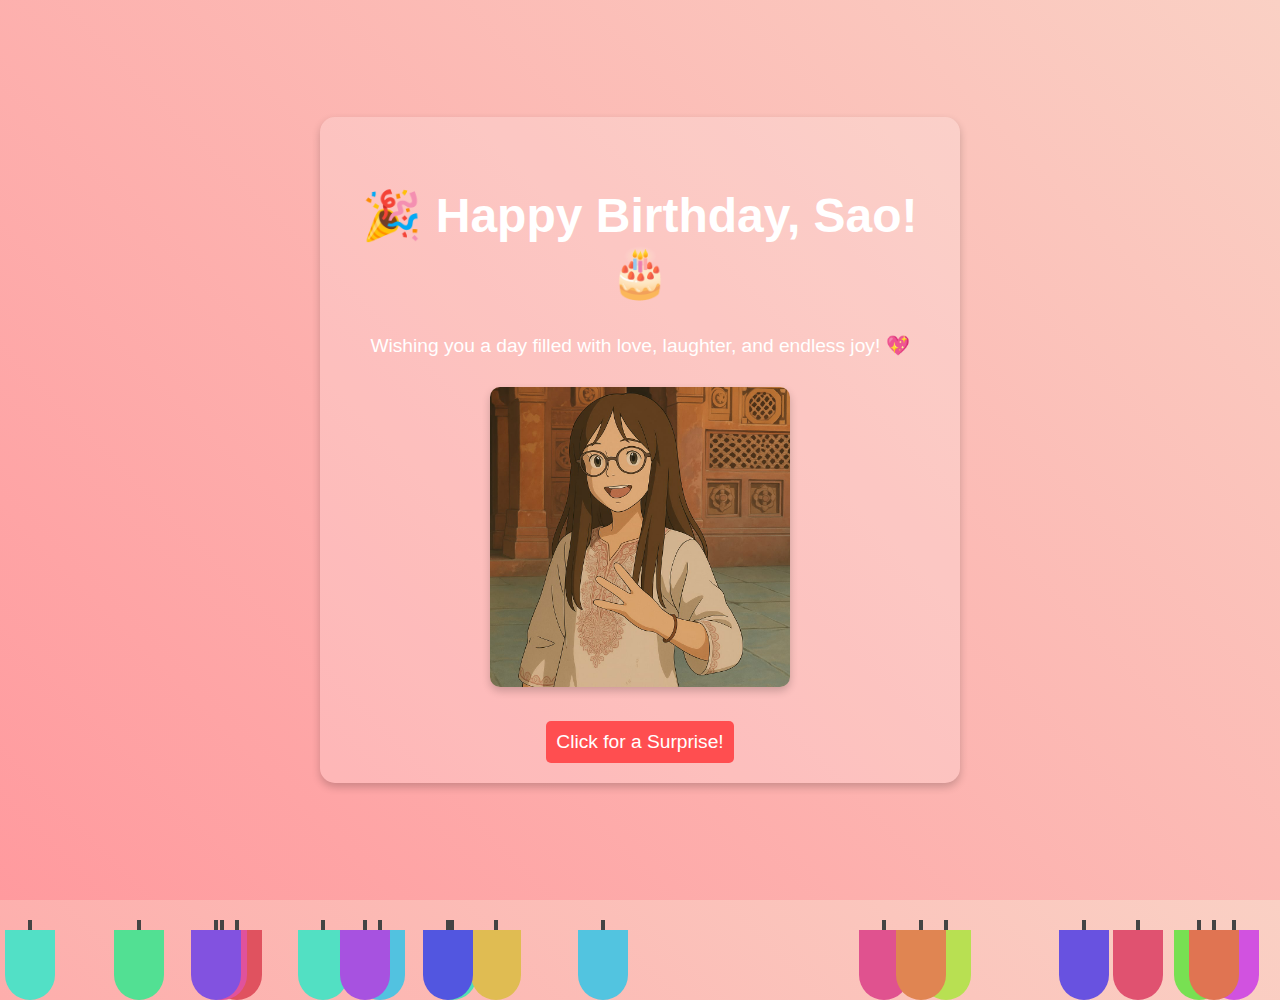
<file: birthday sao/index.html>
<!DOCTYPE html>
<html lang="en">
<head>
    <meta charset="UTF-8">
    <meta name="viewport" content="width=device-width, initial-scale=1.0">
    <title>Happy Birthday Sao!</title>
    <link rel="stylesheet" href="style.css">
</head>
<body>
    <div class="container">
        <h1>🎉 Happy Birthday, Sao! 🎂</h1>
        <p>Wishing you a day filled with love, laughter, and endless joy! 💖</p>
        <div class="photo-gallery">
            <img src="photo1.jpg" alt="cuite">
            
        </div>
        <button onclick="nextPage()">Click for a Surprise!</button>
    </div>
    <script>
        function nextPage() {
            window.location.href = "surprise.html";
        }
         // Generate balloons dynamically
  for (let i = 0; i < 20; i++) {
    let balloon = document.createElement("div");
    balloon.className = "balloon";
    balloon.style.left = Math.random() * 100 + "vw";
    balloon.style.background = `hsl(${Math.random() * 360}, 70%, 60%)`;
    balloon.style.animationDuration = (5 + Math.random() * 5) + "s";
    document.body.appendChild(balloon);
  }
    </script>
</body>
</html>
</file>
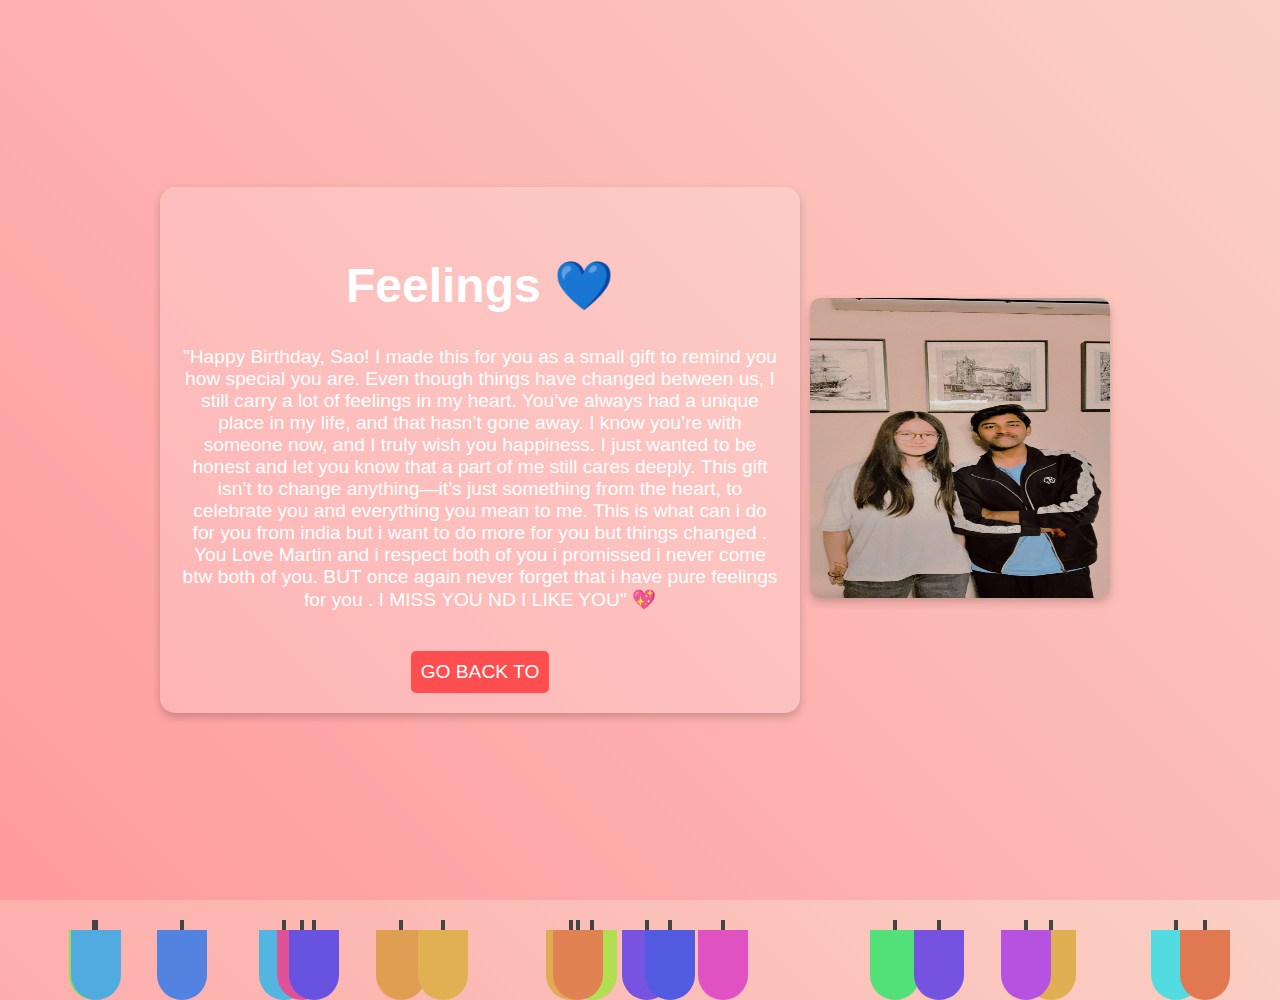
<file: birthday sao/feeling.html>
<!-- feel from my side -->
<!DOCTYPE html>
<html lang="en">
<head>
    <meta charset="UTF-8">
    <meta name="viewport" content="width=device-width, initial-scale=1.0">
    <title>Missing You, Sao</title>
    <link rel="stylesheet" href="style.css">
</head>
<body>
    <div class="container">
        <h1>Feelings 💙</h1>
        <p class="message">"Happy Birthday, Sao!
            I made this for you as a small gift to remind you how special you are. Even though things have changed between us, I still carry a lot of feelings in my heart. You’ve always had a unique place in my life, and that hasn’t gone away. I know you’re with someone now, and I truly wish you happiness. I just wanted to be honest and let you know that a part of me still cares deeply. This gift isn’t to change anything—it’s just something from the heart, to celebrate you and everything you mean to me. This is what can i do for you from india but i want to do more for you but things changed . You Love Martin and i respect both of you i promissed i never come btw both of you. BUT once again never forget that i have pure feelings for you .     I MISS YOU      ND     I LIKE YOU"
            
            💖</p>
        
        <button onclick="nextPage()">GO BACK TO</button>
    </div>
    <div class="photo-gallery">
        <img src="photo9.jpg" alt="Memory 1">
        
    </div>
    <script>
        function nextPage() {
            window.location.href = "index.html";
        }
         // Generate balloons dynamically
  for (let i = 0; i < 20; i++) {
    let balloon = document.createElement("div");
    balloon.className = "balloon";
    balloon.style.left = Math.random() * 100 + "vw";
    balloon.style.background = `hsl(${Math.random() * 360}, 70%, 60%)`;
    balloon.style.animationDuration = (5 + Math.random() * 5) + "s";
    document.body.appendChild(balloon);
  }
    </script>
</body>
</html>
</file>
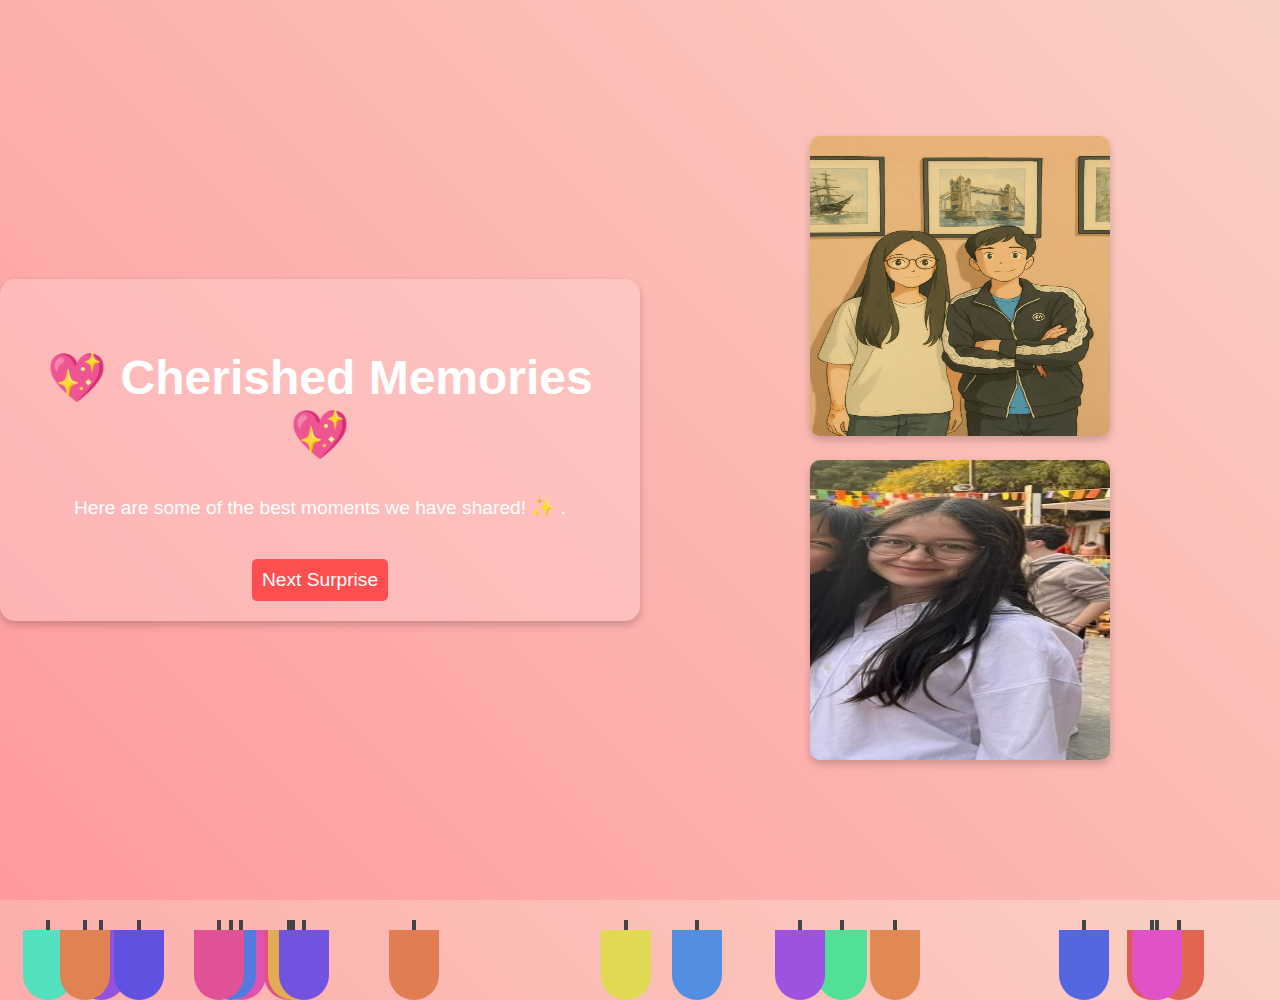
<file: birthday sao/memory.html>
<!-- Memory Page -->
<!DOCTYPE html>
<html lang="en">
<head>
    <meta charset="UTF-8">
    <meta name="viewport" content="width=device-width, initial-scale=1.0">
    <title>Memories with Sao</title>
    <link rel="stylesheet" href="style.css">
</head>
<body>
    <div class="container">
        <h1>💖 Cherished Memories 💖</h1>
        <p>Here are some of the best moments we have shared! ✨ .</p>
        <button onclick="nextPage()">Next Surprise</button>
    </div>
    <div class="photo-gallery">
        <img src="photo6.jpg" alt="Memory 1">
        <img src="photo5.jpg" alt="Memory 2">
    </div>
    <script>
        function nextPage() {
            window.location.href = "missing.html";
        }
         // Generate balloons dynamically
  for (let i = 0; i < 20; i++) {
    let balloon = document.createElement("div");
    balloon.className = "balloon";
    balloon.style.left = Math.random() * 100 + "vw";
    balloon.style.background = `hsl(${Math.random() * 360}, 70%, 60%)`;
    balloon.style.animationDuration = (5 + Math.random() * 5) + "s";
    document.body.appendChild(balloon);
  }
    </script>
</body>
</html>
</file>
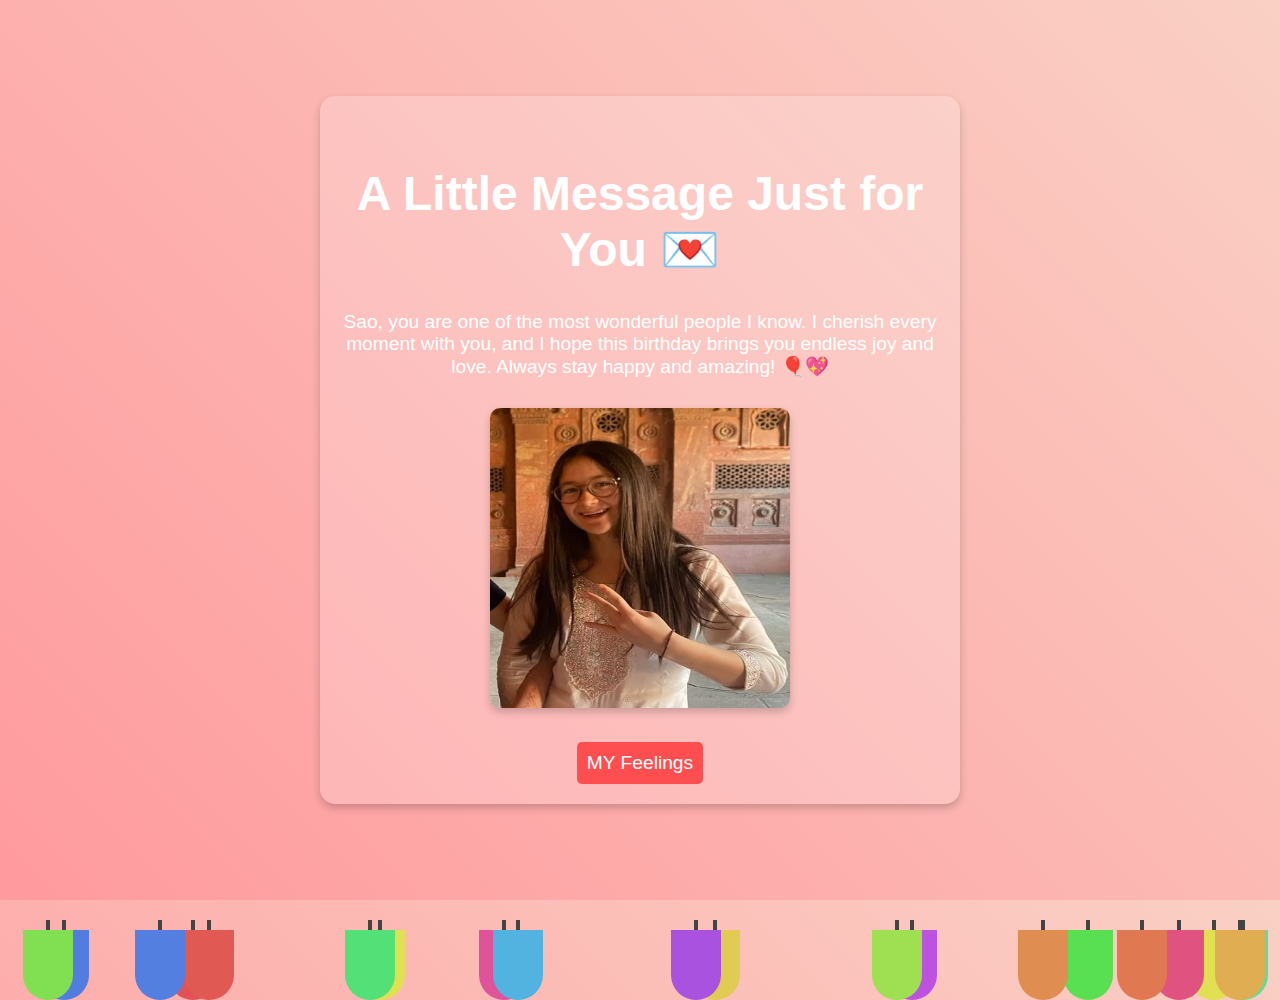
<file: birthday sao/note.html>
<!-- Special Note Page -->
<!DOCTYPE html>
<html lang="en">
<head>
    <meta charset="UTF-8">
    <meta name="viewport" content="width=device-width, initial-scale=1.0">
    <title>Special Note</title>
    <link rel="stylesheet" href="style.css">
</head>
<body>
    <div class="container">
        <h1>A Little Message Just for You 💌</h1>
        <p class="message">Sao, you are one of the most wonderful people I know. I cherish every moment with you, and I hope this birthday brings you endless joy and love. Always stay happy and amazing! 🎈💖</p>
        <div class="photo-gallery">
            <img src="photo8.jpg" alt="Memory 1">
            
        </div>
        <button onclick="restart()">MY Feelings</button>
    </div>
    <script>
        function restart() {
            window.location.href = "feeling.html";
        }
         // Generate balloons dynamically
  for (let i = 0; i < 20; i++) {
    let balloon = document.createElement("div");
    balloon.className = "balloon";
    balloon.style.left = Math.random() * 100 + "vw";
    balloon.style.background = `hsl(${Math.random() * 360}, 70%, 60%)`;
    balloon.style.animationDuration = (5 + Math.random() * 5) + "s";
    document.body.appendChild(balloon);
  }
    </script>
</body>
</html>
</file>
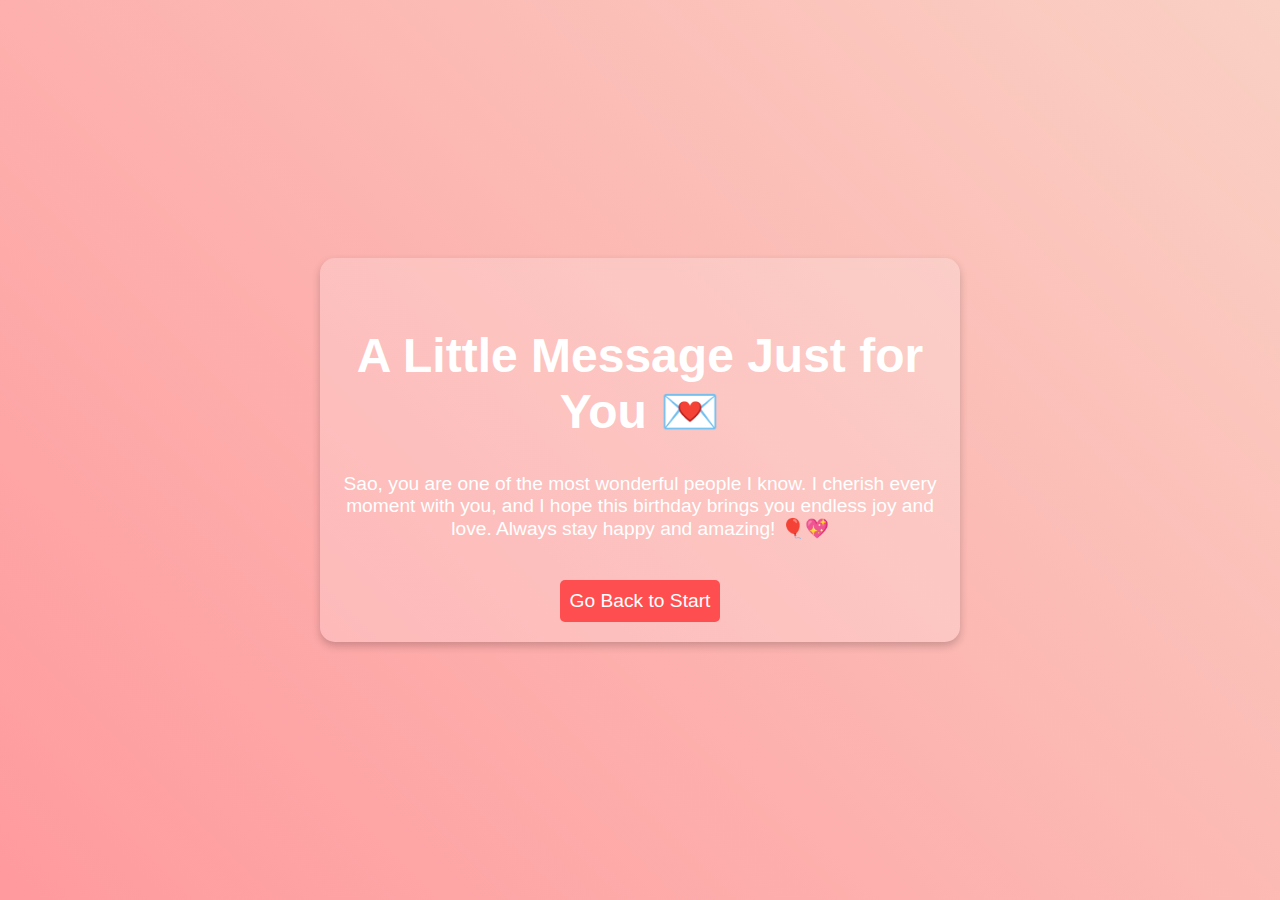
<file: birthday sao/specialnote.html>
<!-- Special Note Page -->
<!DOCTYPE html>
<html lang="en">
<head>
    <meta charset="UTF-8">
    <meta name="viewport" content="width=device-width, initial-scale=1.0">
    <title>Special Note</title>
    <link rel="stylesheet" href="style.css">
</head>
<body>
    <div class="container">
        <h1>A Little Message Just for You 💌</h1>
        <p class="message">Sao, you are one of the most wonderful people I know. I cherish every moment with you, and I hope this birthday brings you endless joy and love. Always stay happy and amazing! 🎈💖</p>
        <button onclick="restart()">Go Back to Start</button>
    </div>
    <script>
        function restart() {
            window.location.href = "index.html";
        }
    </script>
</body>
</html>
</file>
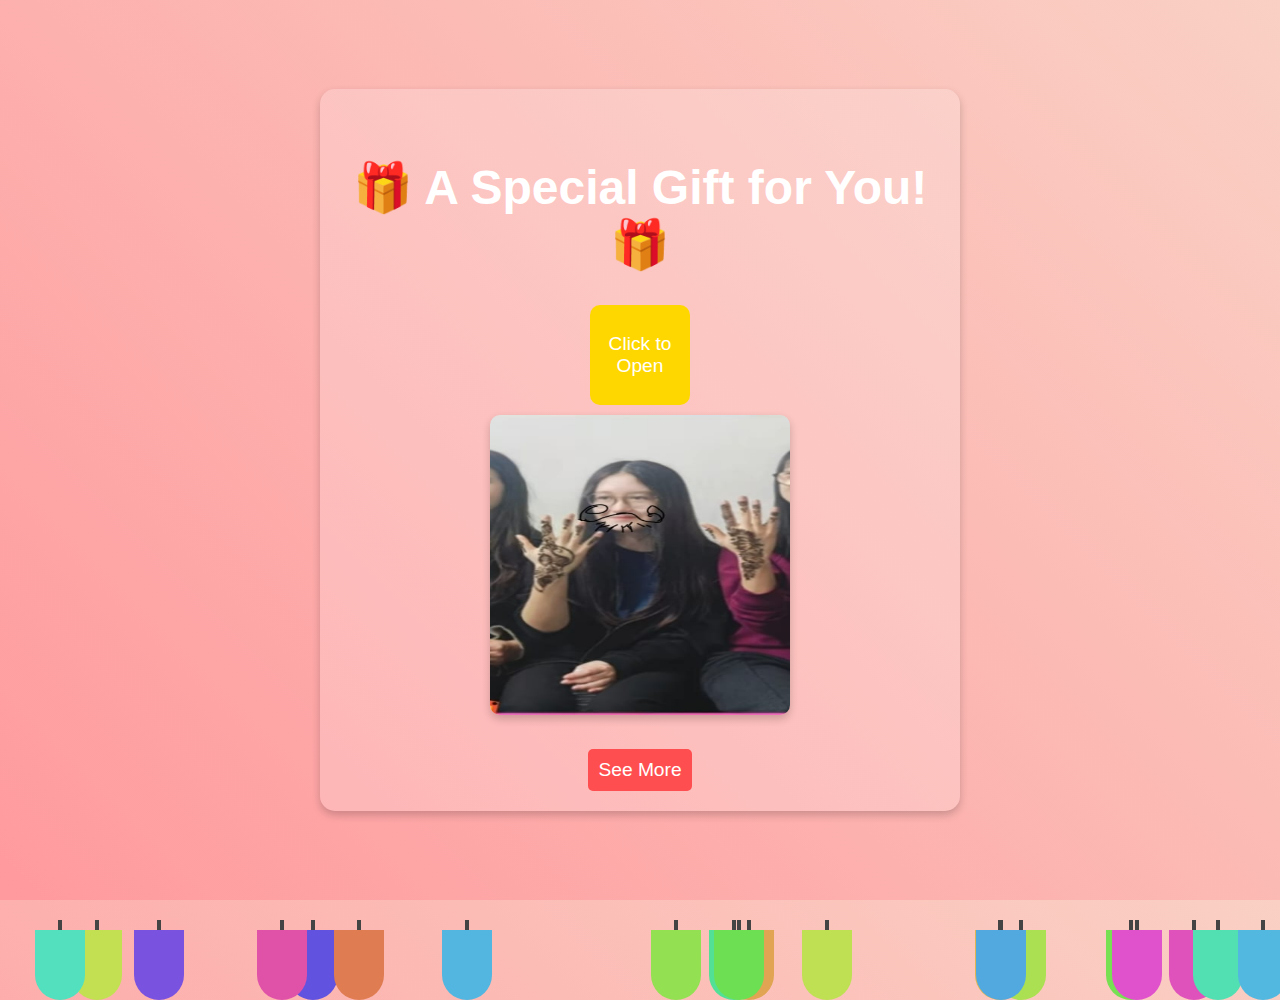
<file: birthday sao/surprise.html>
<!-- Surprise Page -->
<!DOCTYPE html>
<html lang="en">
<head>
    <meta charset="UTF-8">
    <meta name="viewport" content="width=device-width, initial-scale=1.0">
    <title>Surprise for Sao!</title>
    <link rel="stylesheet" href="style.css">
</head>
<body>
    <div class="container">
        <h1>🎁 A Special Gift for You! 🎁</h1>
        <div class="gift-box" onclick="openGift()">
            <p>Click to Open</p>
        </div>
        <p id="gift-message" class="hidden">You are an amazing person, and I hope this year brings you everything you dream of! 💖</p>
        <div class="photo-gallery">
            <img src="photo2.jpg" alt="Sao">
            
        </div>
        <button onclick="nextPage()">See More</button>
    </div>
    <script>
        function openGift() {
            document.querySelector(".gift-box").style.display = "none";
            document.getElementById("gift-message").classList.remove("hidden");
        }
        function nextPage() {
            window.location.href = "memory.html";
        }
         // Generate balloons dynamically
  for (let i = 0; i < 20; i++) {
    let balloon = document.createElement("div");
    balloon.className = "balloon";
    balloon.style.left = Math.random() * 100 + "vw";
    balloon.style.background = `hsl(${Math.random() * 360}, 70%, 60%)`;
    balloon.style.animationDuration = (5 + Math.random() * 5) + "s";
    document.body.appendChild(balloon);
  }
    </script>
</body>
</html>
</file>
<file: birthday sao/style.css>
/* General Styles */
body {
    margin: 0;
    display: flex;
    justify-content: center;
    align-items: center;
    height: 100vh;
    font-family: Arial, sans-serif;
    text-align: center;
    background: linear-gradient(45deg, #ff9a9e, #fad0c4);
    color: white;
    overflow: hidden;
}
.container {
    max-width: 600px;
    background: rgba(255, 255, 255, 0.2);
    padding: 20px;
    border-radius: 15px;
    box-shadow: 0 4px 8px rgba(0, 0, 0, 0.2);
    animation: fadeIn 2s ease-in-out;
}

/* Heading Animation */
h1 {
    font-size: 2.5rem;
    animation: glow 1.5s infinite alternate;
}
@keyframes glow {
    from { text-shadow: 0 0 10px white; }
    to { text-shadow: 0 0 20px pink; }
}

/* Button Styles */
button {
    margin-top: 20px;
    padding: 10px 10px;
    font-size: 1.2rem;
    color: white;
    background: #ff4e50;
    border: none;
    border-radius: 5px;
    cursor: pointer;
    transition: 0.3s;
}
button:hover {
    background: #ff7676;
}

/* Gift Box Animation */
.gift-box {
    width: 100px;
    height: 100px;
    background: gold;
    display: flex;
    align-items: center;
    justify-content: center;
    margin: auto;
    border-radius: 10px;
    cursor: pointer;
    animation: bounce 1.5s infinite;
}
@keyframes bounce {
    0%, 100% { transform: translateY(0); }
    50% { transform: translateY(-10px); }
}

/* Hidden Elements */
.hidden {
    display: none;
}

/* Photo Gallery */
.photo-gallery img {
    width: 300px;
    height: 300px;
    margin: 10px;
    border-radius: 10px;
    box-shadow: 0 4px 8px rgba(0, 0, 0, 0.2);
    transition: transform 0.3s;
}
.photo-gallery img:hover {
    transform: scale(1.1);
}

.photo {
    width: 500px ;
    margin: 10px;
    border-radius: 10px;
    box-shadow: 0 4px 8px rgba(0, 0, 0, 0.2);
    transition: transform 0.3s;
}

/* Fade-in Effect */
@keyframes fadeIn {
    from { opacity: 0; transform: translateY(20px); }
    to { opacity: 1; transform: translateY(0); }
}

<!-- Birthday Balloon Animation Start -->
<style>
  body {
    margin: 0;
    padding: 0;
    background: linear-gradient(to right, #ffecd2, #fcb69f);
    overflow: hidden;
    font-family: 'Segoe UI', sans-serif;
    text-align: center;
    color: #fff;
  }

  h1 {
    margin-top: 50px;
    font-size: 3rem;
    animation: fadeIn 3s ease-in-out;
  }

  p {
    font-size: 1.2rem;
    max-width: 600px;
    margin: 20px auto;
    animation: fadeIn 4s ease-in-out;
  }

  .balloon {
    width: 50px;
    height: 70px;
    background: red;
    border-radius: 0 0 25px 25px;
    position: absolute;
    bottom: -100px;
    animation: float 10s infinite ease-in;
  }

  .balloon::before {
    content: "";
    position: absolute;
    top: -10px;
    left: 50%;
    transform: translateX(-50%);
    width: 4px;
    height: 10px;
    background: #444;
  }

  @keyframes float {
    0% {
      transform: translateY(0) rotate(0deg);
    }
    100% {
      transform: translateY(-110vh) rotate(360deg);
    }
  }

  @keyframes fadeIn {
    0% {
      opacity: 0;
      transform: translateY(-20px);
    }
    100% {
      opacity: 1;
      transform: translateY(0);
    }
  }
</style>
</file>
